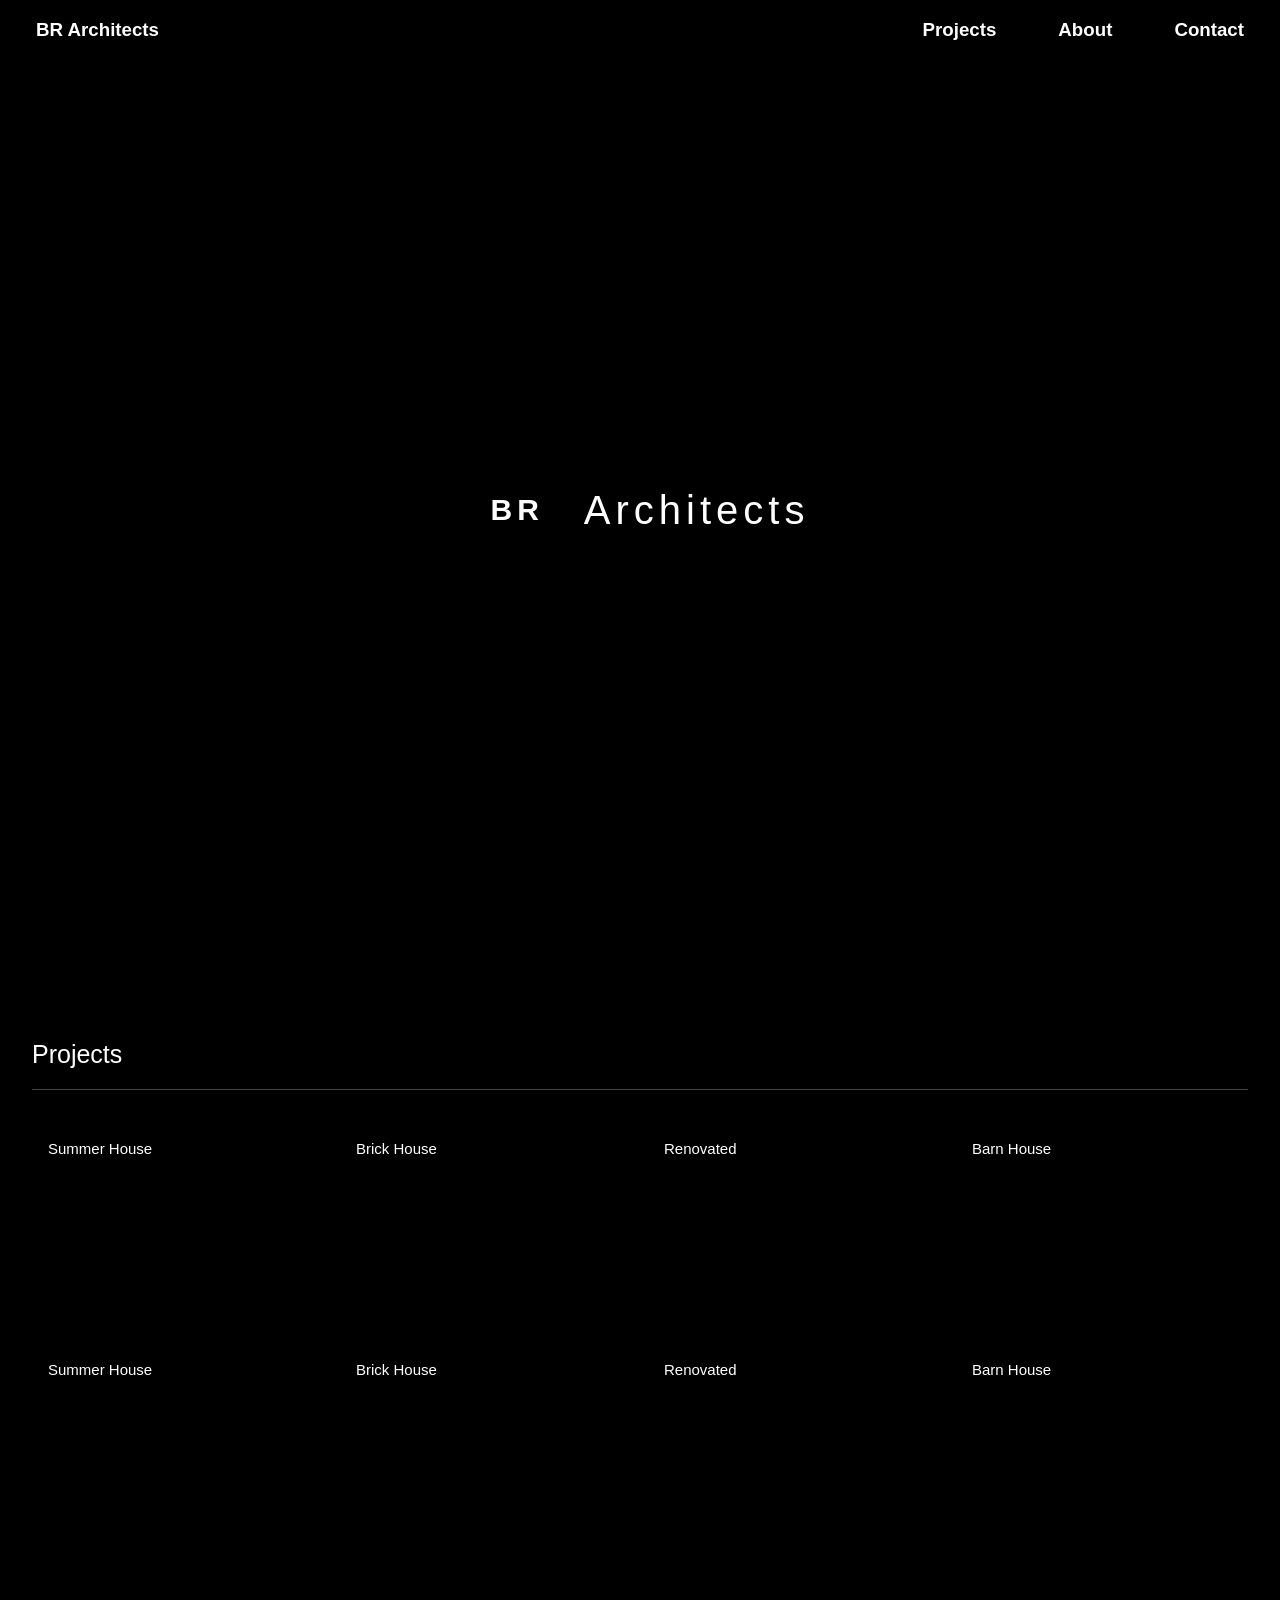
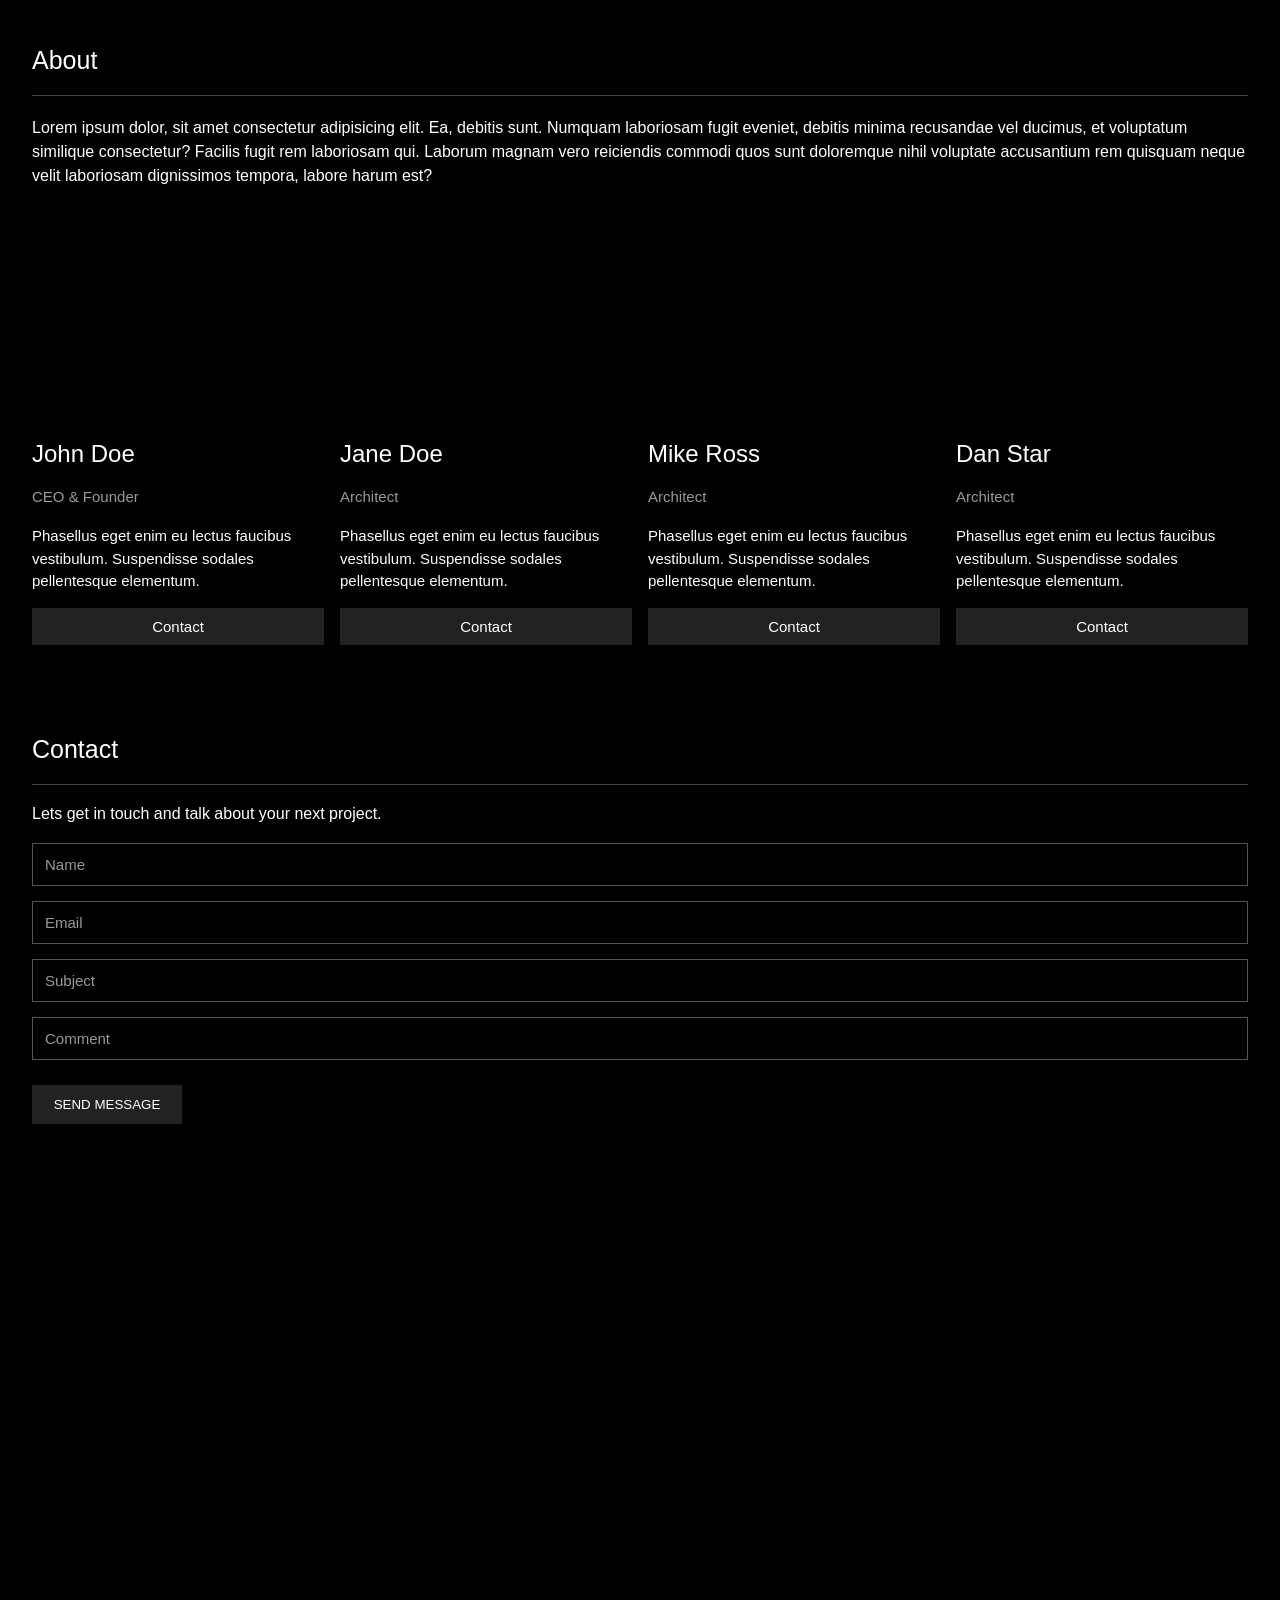
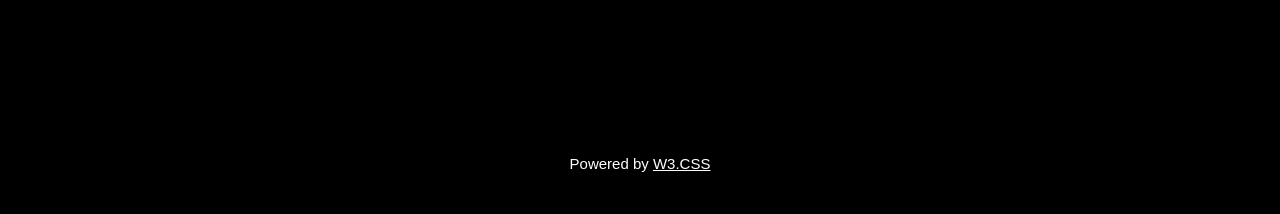
<file: BR Architects/index.html>
<!DOCTYPE html>
<html lang="en">

<head>
    <meta charset="UTF-8">
    <meta name="viewport" content="width=device-width, initial-scale=1.0">

    <title>BR Architects</title>

    <link rel="stylesheet" href="style.css">
</head>

<body>

    <!-- NAVBAR -->

    <div class="nav-bar">

        <h3>BR Architects</h3>

        <div class="nav-links">
            <h3>Projects</h3>
            <h3>About</h3>
            <h3>Contact</h3>
        </div>

    </div>


    <!-- HERO -->

    <div class="hero">

        <div class="title">
            <span>BR</span>
            <h1>Architects</h1>
        </div>

    </div>


    <!-- PROJECTS -->

    <div class="project">

        <p class="project-title">Projects</p>

        <div class="card-container">

            <div class="card card1">
                <div class="topic">
                    <h4>Summer House</h4>
                </div>
            </div>


            <div class="card card2">
                <div class="topic">
                    <h4>Brick House</h4>
                </div>
            </div>


            <div class="card card3">
                <div class="topic">
                    <h4>Renovated</h4>
                </div>
            </div>


            <div class="card card4">
                <div class="topic">
                    <h4>Barn House</h4>
                </div>
            </div>


            <div class="card card5">
                <div class="topic">
                    <h4>Summer House</h4>
                </div>
            </div>


            <div class="card card6">
                <div class="topic">
                    <h4>Brick House</h4>
                </div>
            </div>


            <div class="card card7">
                <div class="topic">
                    <h4>Renovated</h4>
                </div>
            </div>


            <div class="card card8">
                <div class="topic">
                    <h4>Barn House</h4>
                </div>
            </div>

        </div>

    </div>


    <!-- ABOUT -->

    <div class="about-sec">

        <p>About</p>


        <div class="about-main">

            Lorem ipsum dolor, sit amet consectetur adipisicing elit.
            Ea, debitis sunt. Numquam laboriosam fugit eveniet,
            debitis minima recusandae vel ducimus, et voluptatum
            similique consectetur? Facilis fugit rem laboriosam qui.
            Laborum magnam vero reiciendis commodi quos sunt doloremque
            nihil voluptate accusantium rem quisquam neque velit
            laboriosam dignissimos tempora, labore harum est?

        </div>


        <!-- TEAM CARDS -->

        <div class="about-container">


            <div class="person-card person1">

                <h2>John Doe</h2>

                <p class="role">
                    CEO & Founder
                </p>

                <p>
                    Phasellus eget enim eu lectus faucibus
                    vestibulum. Suspendisse sodales
                    pellentesque elementum.
                </p>

                <button>Contact</button>

            </div>


            <div class="person-card person2">

                <h2>Jane Doe</h2>

                <p class="role">
                    Architect
                </p>

                <p>
                    Phasellus eget enim eu lectus faucibus
                    vestibulum. Suspendisse sodales
                    pellentesque elementum.
                </p>

                <button>Contact</button>

            </div>


            <div class="person-card person3">

                <h2>Mike Ross</h2>

                <p class="role">
                    Architect
                </p>

                <p>
                    Phasellus eget enim eu lectus faucibus
                    vestibulum. Suspendisse sodales
                    pellentesque elementum.
                </p>

                <button>Contact</button>

            </div>


            <div class="person-card person4">

                <h2>Dan Star</h2>

                <p class="role">
                    Architect
                </p>

                <p>
                    Phasellus eget enim eu lectus faucibus
                    vestibulum. Suspendisse sodales
                    pellentesque elementum.
                </p>

                <button>Contact</button>

            </div>


        </div>

    </div>

    <!-- CONTACT -->

<div class="contact-sec">

    <p class="contact-title">Contact</p>

    <p class="contact-text">
        Lets get in touch and talk about your next project.
    </p>

    <form>

        <input type="text" placeholder="Name">

        <input type="email" placeholder="Email">

        <input type="text" placeholder="Subject">

        <input type="text" placeholder="Comment">

        <button type="submit">SEND MESSAGE</button>

    </form>

</div>

<!-- MAP -->

<div class="map"></div>


<!-- FOOTER -->

<footer>
    <p>Powered by <span>W3.CSS</span></p>
</footer>

</body>

</html>
</file>
<file: BR Architects/style.css>
* {
    margin: 0;
    padding: 0;
    box-sizing: border-box;
    font-family: Arial, sans-serif;
}


body {
    background-color: black;
}


/* =========================
   NAVBAR
========================= */

.nav-bar {
    display: flex;
    justify-content: space-between;
    align-items: center;

    height: 60px;
    width: 100%;

    padding: 20px;

    color: white;
}


.nav-links {
    display: flex;
    gap: 30px;
}


.nav-bar h3 {
    padding: 8px 16px;
    cursor: pointer;
}


.nav-bar h3:hover {
    background-color: gray;
}


/* =========================
   HERO
========================= */

.hero {
    background-image: url("https://www.w3schools.com/w3images/architect.jpg");

    background-position: center;
    background-size: cover;

    height: 100vh;
    width: 100%;

    display: flex;
    justify-content: center;
    align-items: center;

    margin-bottom: 60px;
}


.title {
    display: flex;
    gap: 20px;

    color: white;

    align-items: center;
}


.title span {
    letter-spacing: 5px;

    font-weight: bold;

    padding: 15px 20px;

    background-color: rgba(0, 0, 0, 0.7);

    font-size: 30px;
}


.title h1 {
    font-size: 40px;

    font-weight: normal;

    letter-spacing: 5px;
}


/* =========================
   PROJECTS
========================= */

.project {
    color: white;

    padding: 20px 32px;
}


.project-title {
    font-size: 25px;

    border-bottom: 1px solid #444;

    padding-bottom: 20px;
}


/* PROJECT GRID */

.card-container {
    display: grid;

    grid-template-columns: repeat(4, 1fr);

    gap: 16px;

    margin-top: 40px;
}


/* PROJECT CARD */

.card {
    background-position: center;

    background-size: cover;

    height: 205px;

    position: relative;
}


/* PROJECT IMAGES */

.card1 {
    background-image: url("https://www.w3schools.com/w3images/house5.jpg");
}


.card2 {
    background-image: url("https://www.w3schools.com/w3images/house2.jpg");
}


.card3 {
    background-image: url("https://www.w3schools.com/w3images/house3.jpg");
}


.card4 {
    background-image: url("https://www.w3schools.com/w3images/house4.jpg");
}


.card5 {
    background-image: url("https://www.w3schools.com/w3images/house2.jpg");
}


.card6 {
    background-image: url("https://www.w3schools.com/w3images/house5.jpg");
}


.card7 {
    background-image: url("https://www.w3schools.com/w3images/house4.jpg");
}


.card8 {
    background-image: url("https://www.w3schools.com/w3images/house3.jpg");
}


/* PROJECT TITLE ON IMAGE */

.topic {
    position: absolute;

    top: 0;
    left: 0;

    background-color: black;

    color: white;
}


.topic h4 {
    font-weight: normal;

    font-size: 15px;

    padding: 10px 16px;
}


/* =========================
   ABOUT
========================= */

.about-sec {
    margin-top: 50px;

    font-size: 25px;

    padding: 20px 32px;

    color: white;
}


/* ABOUT HEADING */

.about-sec > p {
    padding-bottom: 20px;

    border-bottom: 1px solid #444;
}


/* ABOUT DESCRIPTION */

.about-main {
    font-size: 16px;

    font-weight: normal;

    line-height: 1.5;

    margin-top: 20px;
}


/* =========================
   TEAM GRID
========================= */

.about-container {
    display: grid;

    grid-template-columns: repeat(4, 1fr);

    gap: 16px;

    margin-top: 30px;
}


/* TEAM CARD */

.person-card {
    color: white;
}


/* =========================
   TEAM IMAGES
========================= */

.person-card::before {
    content: "";

    display: block;

    height: 207px;

    background-position: center;

    background-size: cover;

    filter: grayscale(80%);
}


.person1::before {
    background-image: url("https://www.w3schools.com/w3images/team2.jpg");
}


.person2::before {
    background-image: url("https://www.w3schools.com/w3images/team1.jpg");
}


.person3::before {
    background-image: url("https://www.w3schools.com/w3images/team3.jpg");
}


.person4::before {
    background-image: url("https://www.w3schools.com/w3images/team4.jpg");
}


/* =========================
   TEAM TEXT
========================= */

.person-card h2 {
    font-size: 24px;

    font-weight: normal;

    margin-top: 15px;
}


.person-card .role {
    color: #999;

    margin-top: 20px;

    font-size: 15px;
}


.person-card > p:not(.role) {
    font-size: 15px;

    line-height: 1.5;

    margin-top: 20px;
}


/* =========================
   CONTACT BUTTON
========================= */

.person-card button {
    width: 100%;

    border: none;

    padding: 10px;

    margin-top: 15px;

    background-color: #222;

    color: white;

    font-size: 15px;

    cursor: pointer;
}


.person-card button:hover {
    background-color: #ccc;

    color: black;
}



/* =========================
   CONTACT
========================= */

.contact-sec {
    color: white;
    padding: 20px 32px;
    margin-top: 50px;
}


/* CONTACT HEADING */

.contact-title {
    font-size: 25px;
    padding-bottom: 20px;
    border-bottom: 1px solid #444;
}


/* DESCRIPTION */

.contact-text {
    font-size: 16px;
    margin-top: 20px;
}


/* FORM */

.contact-sec form {
    margin-top: 20px;
    display: flex;
    flex-direction: column;
    gap: 15px;
}


/* INPUTS */

.contact-sec input {
    width: 100%;
    padding: 12px;

    background-color: black;

    border: 1px solid #555;

    color: white;

    font-size: 15px;
}


/* PLACEHOLDER */

.contact-sec input::placeholder {
    color: #999;
}


/* INPUT FOCUS */

.contact-sec input:focus {
    outline: none;
    border-color: white;
}


/* SEND BUTTON */

.contact-sec button {
    width: 150px;

    padding: 12px;

    margin-top: 10px;

    border: none;

    background-color: #222;

    color: white;

    cursor: pointer;
}


/* HOVER */

.contact-sec button:hover {
    background-color: #ccc;
    color: black;
}

/* =========================
   MAP
========================= */

.map {
    margin: 40px 32px 0;

    height: 500px;

    background-image: url("https://www.w3schools.com/w3images/map.jpg");

    background-position: center;
    background-size: cover;
}


/* =========================
   FOOTER
========================= */

footer {
    height: 100px;

    margin-top: 30px;

    background-color: black;

    color: white;

    display: flex;
    justify-content: center;
    align-items: center;
}

footer p {
    font-size: 15px;
}

footer span {
    text-decoration: underline;
}
</file>
